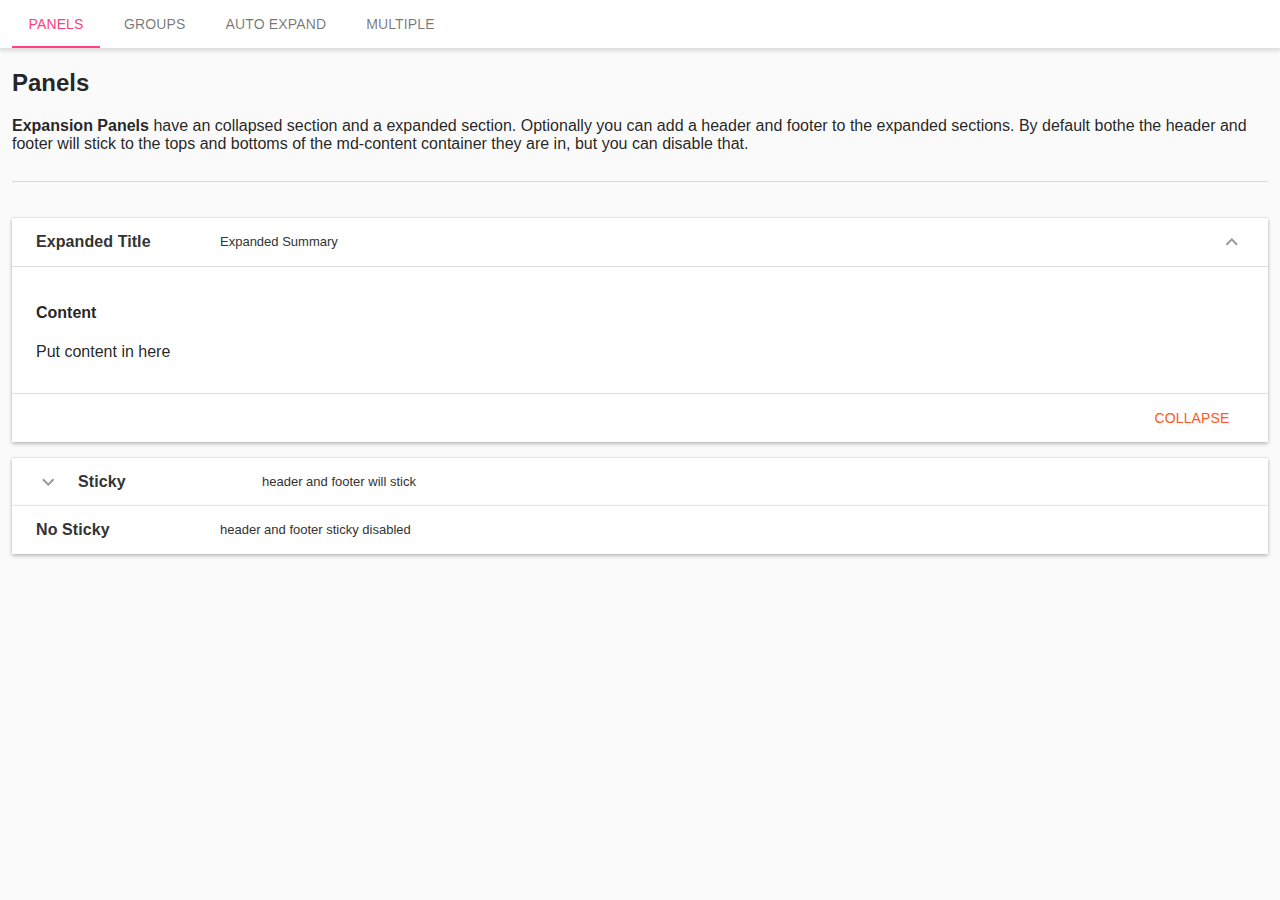
<file: bower_components/angular-material-expansion-panel/docs/index.html>
<html>
<head>
  <title>Angular Material Test</title>

  <link href="https://fonts.googleapis.com/icon?family=Material+Icons" rel="stylesheet">
  <!-- css:css -->
  <link rel="stylesheet" href="expansionPanels-theme.css">
  <link rel="stylesheet" href="expansionPanels.css">
  <link rel="stylesheet" href="style.css">
  <!-- endinject -->

  <!-- bower:css  -->
  <link rel="stylesheet" href="angular-material/angular-material.css">
  <!-- endinject -->

  <!-- bower:js  -->
  <script src="angular/angular.js"></script>
  <script src="angular-animate/angular-animate.js"></script>
  <script src="angular-messages/angular-messages.js"></script>
  <script src="angular-aria/angular-aria.js"></script>
  <script src="angular-material/angular-material.js"></script>
  <script src="angular-route/angular-route.js"></script>
  <!-- endinject -->

  <!-- scripts:js -->
  <script src="expansionPanels.js"></script>
  <script src="js/expansionPanel.directive.js"></script>
  <script src="js/expansionPanel.service.js"></script>
  <script src="js/expansionPanelCollapsed.directive.js"></script>
  <script src="js/expansionPanelExpanded.directive.js"></script>
  <script src="js/expansionPanelFooter.directive.js"></script>
  <script src="js/expansionPanelGroup.directive.js"></script>
  <script src="js/expansionPanelGroup.service.js"></script>
  <script src="js/expansionPanelHeader.directive.js"></script>
  <script src="js/expansionPanelIcon.directive.js"></script>
  <!-- endinject  -->

  <!-- appscripts:js -->
  <script src="app.js"></script>
  <script src="nav.controller.js"></script>
  <script src="pages/autoExpand/autoExpand.controller.js"></script>
  <script src="pages/group/group.controller.js"></script>
  <script src="pages/home/home.controller.js"></script>
  <script src="pages/multiple/multiple.controller.js"></script>
  <script src="pages/group/panels/templated/templated.controller.js"></script>
  <script src="pages/group/panels/one/onePanel.controller.js"></script>
  <!-- endinject  -->

</head>
<body ng-app="angularMaterialExpansionPanel" layout="row">
  <div flex role="main" tabindex="-1" layout="column">

    <div ng-controller="NavController" class="nav-bar">
      <md-nav-bar md-selected-nav-item="currentNavItem" nav-bar-aria-label="navigation links">
        <md-nav-item md-nav-href="#/" name="/">Panels</md-nav-item>
        <md-nav-item md-nav-href="#/group" name="/group">Groups</md-nav-item>
        <md-nav-item md-nav-href="#/autoexpand" name="/autoexpand">Auto Expand</md-nav-item>
        <md-nav-item md-nav-href="#/multiple" name="/multiple">Multiple</md-nav-item>
      </md-nav-bar>
    </div>

    <md-content md-scroll-y layout="column" flex>
      <div ng-view flex="noshrink" class="view-container"></div>
    </md-content>
  </div>

  <!-- <div ng-controller="NavController">
    <md-nav-bar md-selected-nav-item="currentNavItem" nav-bar-aria-label="navigation links">
      <md-nav-item md-nav-href="#/" name="/">Panels</md-nav-item>
      <md-nav-item md-nav-href="#/group" name="/group">Groups</md-nav-item>
    </md-nav-bar>
  </div>

  <md-content>
    <div ng-view></div>
  </md-content> -->

</body>
</html>
</file>
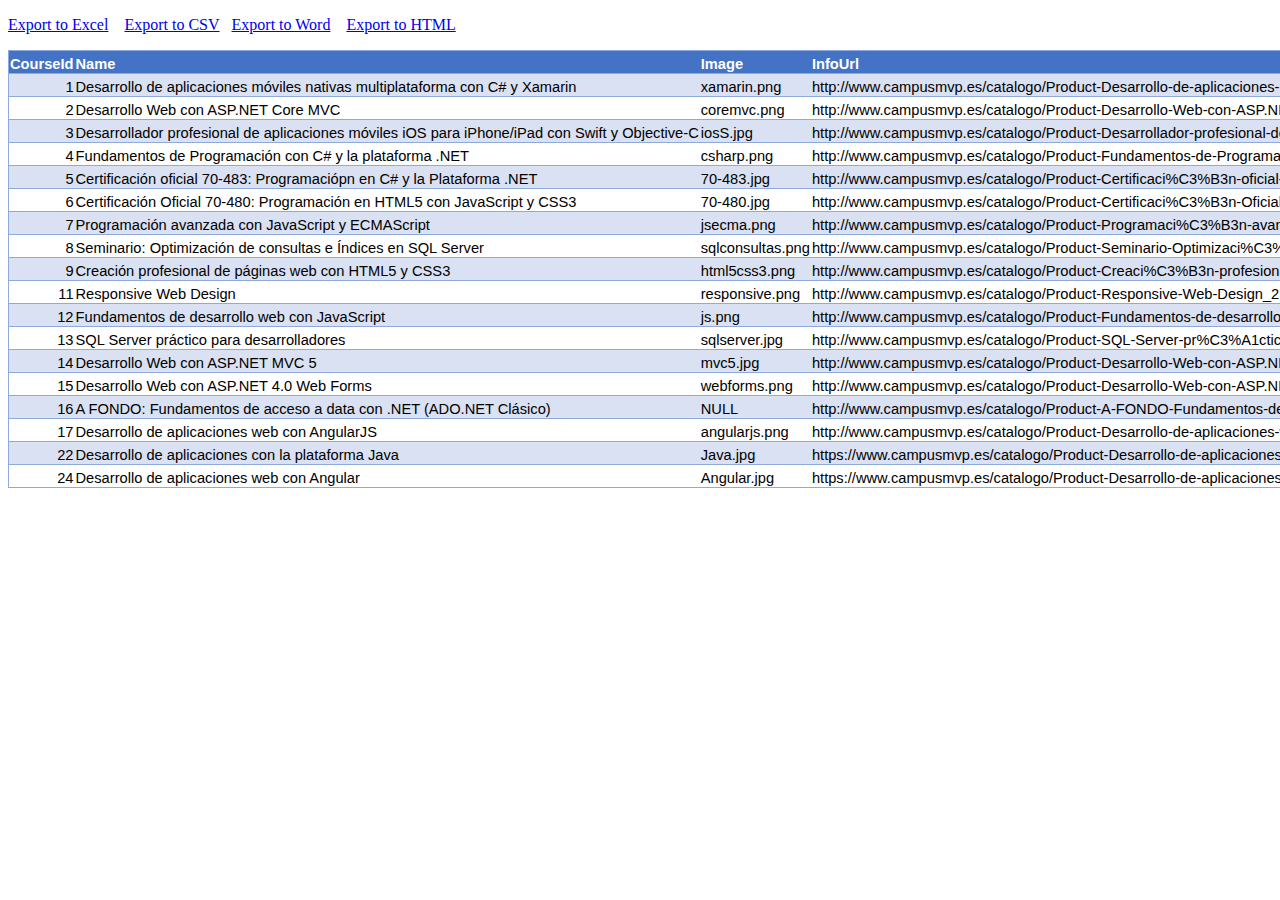
<file: bower_components/exporter.js-master/Test-Courses-Table.html>
<!doctype html>
<html lang="es">
<head>
    <meta charset="UTF-8">
    <title>Tabla de cursos para exportar</title>
	<style type="text/css">
td
	{border-style: none;
		border-color: inherit;
		border-width: medium;
		padding-top:1px;
		padding-right:1px;
		padding-left:1px;
		color:black;
		font-size:11.0pt;
		font-weight:400;
		font-style:normal;
		text-decoration:none;
		font-family:Calibri, sans-serif;
		text-align:general;
		vertical-align:bottom;
		white-space:nowrap;
	}
	</style>
	<script src="export.js"></script>
</head>
<body>
    
<p><a href="#" onclick="Exporter.export(data, 'courses.xls', 'Courses');return false;">Export to Excel</a>&nbsp;&nbsp;&nbsp;&nbsp;<a href="#" onclick="Exporter.export(data, 'courses.csv'); return false;">Export to CSV</a>&nbsp;&nbsp;&nbsp;<a href="#" onclick="Exporter.export(data, 'courses.doc'); return false;">Export to Word</a>&nbsp;&nbsp;&nbsp;&nbsp;<a href="#" onclick="Exporter.export(data, 'courses.html'); return false;">Export to HTML</a></p>
<table id="data" style="border-collapse:collapse;width:1382pt" width="1843">
	<tr height="20" style="height:15.0pt">
		<td height="20" style="width: 58pt; height: 15.0pt; color: white; font-weight: 700; border-top: .5pt solid #8EA9DB; border-right: none; border-bottom: .5pt solid #8EA9DB; border-left: .5pt solid #8EA9DB; background: #4472C4; " width="77">
		CourseId</td>
		<td style="width: 461pt; color: white; font-weight: 700; border-top: .5pt solid #8EA9DB; border-right: none; border-bottom: .5pt solid #8EA9DB; border-left: none; background: #4472C4; " width="614">
		Name</td>
		<td style="width: 83pt; color: white; font-weight: 700; border-top: .5pt solid #8EA9DB; border-right: none; border-bottom: .5pt solid #8EA9DB; border-left: none; background: #4472C4; " width="111">
		Image</td>
		<td style="width: 781pt; color: white; font-weight: 700; border-top: .5pt solid #8EA9DB; border-right: .5pt solid #8EA9DB; border-bottom: .5pt solid #8EA9DB; border-left: none; background: #4472C4; " width="1041">
		InfoUrl</td>
	</tr>
	<tr height="20" style="height:15.0pt">
		<td align="right" height="20" style="height: 15.0pt; border-top: .5pt solid #8EA9DB; border-right: none; border-bottom: .5pt solid #8EA9DB; border-left: .5pt solid #8EA9DB; background: #D9E1F2; ">
		1</td>
		<td style="border-top: .5pt solid #8EA9DB; border-right: none; border-bottom: .5pt solid #8EA9DB; border-left: none; background: #D9E1F2; ">
		Desarrollo de aplicaciones móviles nativas multiplataforma con C# y 
		Xamarin</td>
		<td style="border-top: .5pt solid #8EA9DB; border-right: none; border-bottom: .5pt solid #8EA9DB; border-left: none; background: #D9E1F2; ">
		xamarin.png</td>
		<td style="border-top: .5pt solid #8EA9DB; border-right: .5pt solid #8EA9DB; border-bottom: .5pt solid #8EA9DB; border-left: none; background: #D9E1F2; ">
		http://www.campusmvp.es/catalogo/Product-Desarrollo-de-aplicaciones-m%C3%B3viles-nativas-multiplataforma-con-C-y-Xamarin_160.aspx</td>
	</tr>
	<tr height="20" style="height:15.0pt">
		<td align="right" height="20" style="height:15.0pt;border-top:.5pt solid #8EA9DB;
  border-right:none;border-bottom:.5pt solid #8EA9DB;border-left:.5pt solid #8EA9DB">
		2</td>
		<td style="border-top:.5pt solid #8EA9DB;border-right:none;border-bottom:
  .5pt solid #8EA9DB;border-left:none">Desarrollo Web con ASP.NET Core MVC</td>
		<td style="border-top:.5pt solid #8EA9DB;border-right:none;border-bottom:
  .5pt solid #8EA9DB;border-left:none">coremvc.png</td>
		<td style="border-top:.5pt solid #8EA9DB;border-right:.5pt solid #8EA9DB;
  border-bottom:.5pt solid #8EA9DB;border-left:none">http://www.campusmvp.es/catalogo/Product-Desarrollo-Web-con-ASP.NET-Core-MVC_227.aspx</td>
	</tr>
	<tr height="20" style="height:15.0pt">
		<td align="right" height="20" style="height: 15.0pt; border-top: .5pt solid #8EA9DB; border-right: none; border-bottom: .5pt solid #8EA9DB; border-left: .5pt solid #8EA9DB; background: #D9E1F2; ">
		3</td>
		<td style="border-top: .5pt solid #8EA9DB; border-right: none; border-bottom: .5pt solid #8EA9DB; border-left: none; background: #D9E1F2; ">
		Desarrollador profesional de aplicaciones móviles iOS para iPhone/iPad 
		con Swift y Objective-C</td>
		<td style="border-top: .5pt solid #8EA9DB; border-right: none; border-bottom: .5pt solid #8EA9DB; border-left: none; background: #D9E1F2; ">
		iosS.jpg</td>
		<td style="border-top: .5pt solid #8EA9DB; border-right: .5pt solid #8EA9DB; border-bottom: .5pt solid #8EA9DB; border-left: none; background: #D9E1F2; ">
		http://www.campusmvp.es/catalogo/Product-Desarrollador-profesional-de-aplicaciones-m%C3%B3viles-iOS-para-iPhone-iPad-con-Swift-y-Objective-C_221.aspx</td>
	</tr>
	<tr height="20" style="height:15.0pt">
		<td align="right" height="20" style="height:15.0pt;border-top:.5pt solid #8EA9DB;
  border-right:none;border-bottom:.5pt solid #8EA9DB;border-left:.5pt solid #8EA9DB">
		4</td>
		<td style="border-top:.5pt solid #8EA9DB;border-right:none;border-bottom:
  .5pt solid #8EA9DB;border-left:none">Fundamentos de Programación con C# y la 
		plataforma .NET</td>
		<td style="border-top:.5pt solid #8EA9DB;border-right:none;border-bottom:
  .5pt solid #8EA9DB;border-left:none">csharp.png</td>
		<td style="border-top:.5pt solid #8EA9DB;border-right:.5pt solid #8EA9DB;
  border-bottom:.5pt solid #8EA9DB;border-left:none">http://www.campusmvp.es/catalogo/Product-Fundamentos-de-Programaci%C3%B3n-con-C-y-la-plataforma-.NET_204.aspx</td>
	</tr>
	<tr height="20" style="height:15.0pt">
		<td align="right" height="20" style="height: 15.0pt; border-top: .5pt solid #8EA9DB; border-right: none; border-bottom: .5pt solid #8EA9DB; border-left: .5pt solid #8EA9DB; background: #D9E1F2; ">
		5</td>
		<td style="border-top: .5pt solid #8EA9DB; border-right: none; border-bottom: .5pt solid #8EA9DB; border-left: none; background: #D9E1F2; ">
		Certificación oficial 70-483: Programaciópn en C# y la Plataforma .NET</td>
		<td style="border-top: .5pt solid #8EA9DB; border-right: none; border-bottom: .5pt solid #8EA9DB; border-left: none; background: #D9E1F2; ">
		70-483.jpg</td>
		<td style="border-top: .5pt solid #8EA9DB; border-right: .5pt solid #8EA9DB; border-bottom: .5pt solid #8EA9DB; border-left: none; background: #D9E1F2; ">
		http://www.campusmvp.es/catalogo/Product-Certificaci%C3%B3n-oficial-70-483-Programaci%C3%B3n-en-C-y-la-Plataforma-.NET_222.aspx</td>
	</tr>
	<tr height="20" style="height:15.0pt">
		<td align="right" height="20" style="height:15.0pt;border-top:.5pt solid #8EA9DB;
  border-right:none;border-bottom:.5pt solid #8EA9DB;border-left:.5pt solid #8EA9DB">
		6</td>
		<td style="border-top:.5pt solid #8EA9DB;border-right:none;border-bottom:
  .5pt solid #8EA9DB;border-left:none">Certificación Oficial 70-480: 
		Programación en HTML5 con JavaScript y CSS3</td>
		<td style="border-top:.5pt solid #8EA9DB;border-right:none;border-bottom:
  .5pt solid #8EA9DB;border-left:none">70-480.jpg</td>
		<td style="border-top:.5pt solid #8EA9DB;border-right:.5pt solid #8EA9DB;
  border-bottom:.5pt solid #8EA9DB;border-left:none">http://www.campusmvp.es/catalogo/Product-Certificaci%C3%B3n-Oficial-70-480-Programaci%C3%B3n-en-HTML5-con-JavaScript-y-CSS3_220.aspx</td>
	</tr>
	<tr height="20" style="height:15.0pt">
		<td align="right" height="20" style="height: 15.0pt; border-top: .5pt solid #8EA9DB; border-right: none; border-bottom: .5pt solid #8EA9DB; border-left: .5pt solid #8EA9DB; background: #D9E1F2; ">
		7</td>
		<td style="border-top: .5pt solid #8EA9DB; border-right: none; border-bottom: .5pt solid #8EA9DB; border-left: none; background: #D9E1F2; ">
		Programación avanzada con JavaScript y ECMAScript</td>
		<td style="border-top: .5pt solid #8EA9DB; border-right: none; border-bottom: .5pt solid #8EA9DB; border-left: none; background: #D9E1F2; ">
		jsecma.png</td>
		<td style="border-top: .5pt solid #8EA9DB; border-right: .5pt solid #8EA9DB; border-bottom: .5pt solid #8EA9DB; border-left: none; background: #D9E1F2; ">
		http://www.campusmvp.es/catalogo/Product-Programaci%C3%B3n-avanzada-con-JavaScript-y-ECMAScript_206.aspx</td>
	</tr>
	<tr height="20" style="height:15.0pt">
		<td align="right" height="20" style="height:15.0pt;border-top:.5pt solid #8EA9DB;
  border-right:none;border-bottom:.5pt solid #8EA9DB;border-left:.5pt solid #8EA9DB">
		8</td>
		<td style="border-top:.5pt solid #8EA9DB;border-right:none;border-bottom:
  .5pt solid #8EA9DB;border-left:none">Seminario: Optimización de consultas e 
		Índices en SQL Server</td>
		<td style="border-top:.5pt solid #8EA9DB;border-right:none;border-bottom:
  .5pt solid #8EA9DB;border-left:none">sqlconsultas.png</td>
		<td style="border-top:.5pt solid #8EA9DB;border-right:.5pt solid #8EA9DB;
  border-bottom:.5pt solid #8EA9DB;border-left:none">http://www.campusmvp.es/catalogo/Product-Seminario-Optimizaci%C3%B3n-de-consultas-e-%C3%ADndices-en-SQL-Server_214.aspx</td>
	</tr>
	<tr height="20" style="height:15.0pt">
		<td align="right" height="20" style="height: 15.0pt; border-top: .5pt solid #8EA9DB; border-right: none; border-bottom: .5pt solid #8EA9DB; border-left: .5pt solid #8EA9DB; background: #D9E1F2; ">
		9</td>
		<td style="border-top: .5pt solid #8EA9DB; border-right: none; border-bottom: .5pt solid #8EA9DB; border-left: none; background: #D9E1F2; ">
		Creación profesional de páginas web con HTML5 y CSS3</td>
		<td style="border-top: .5pt solid #8EA9DB; border-right: none; border-bottom: .5pt solid #8EA9DB; border-left: none; background: #D9E1F2; ">
		html5css3.png</td>
		<td style="border-top: .5pt solid #8EA9DB; border-right: .5pt solid #8EA9DB; border-bottom: .5pt solid #8EA9DB; border-left: none; background: #D9E1F2; ">
		http://www.campusmvp.es/catalogo/Product-Creaci%C3%B3n-profesional-de-p%C3%A1ginas-web-con-HTML5-y-CSS3_185.aspx</td>
	</tr>
	<tr height="20" style="height:15.0pt">
		<td align="right" height="20" style="height:15.0pt;border-top:.5pt solid #8EA9DB;
  border-right:none;border-bottom:.5pt solid #8EA9DB;border-left:.5pt solid #8EA9DB">
		11</td>
		<td style="border-top:.5pt solid #8EA9DB;border-right:none;border-bottom:
  .5pt solid #8EA9DB;border-left:none">Responsive Web Design</td>
		<td style="border-top:.5pt solid #8EA9DB;border-right:none;border-bottom:
  .5pt solid #8EA9DB;border-left:none">responsive.png</td>
		<td style="border-top:.5pt solid #8EA9DB;border-right:.5pt solid #8EA9DB;
  border-bottom:.5pt solid #8EA9DB;border-left:none">http://www.campusmvp.es/catalogo/Product-Responsive-Web-Design_212.aspx</td>
	</tr>
	<tr height="20" style="height:15.0pt">
		<td align="right" height="20" style="height: 15.0pt; border-top: .5pt solid #8EA9DB; border-right: none; border-bottom: .5pt solid #8EA9DB; border-left: .5pt solid #8EA9DB; background: #D9E1F2; ">
		12</td>
		<td style="border-top: .5pt solid #8EA9DB; border-right: none; border-bottom: .5pt solid #8EA9DB; border-left: none; background: #D9E1F2; ">
		Fundamentos de desarrollo web con JavaScript</td>
		<td style="border-top: .5pt solid #8EA9DB; border-right: none; border-bottom: .5pt solid #8EA9DB; border-left: none; background: #D9E1F2; ">
		js.png</td>
		<td style="border-top: .5pt solid #8EA9DB; border-right: .5pt solid #8EA9DB; border-bottom: .5pt solid #8EA9DB; border-left: none; background: #D9E1F2; ">
		http://www.campusmvp.es/catalogo/Product-Fundamentos-de-desarrollo-web-con-JavaScript_207.aspx</td>
	</tr>
	<tr height="20" style="height:15.0pt">
		<td align="right" height="20" style="height:15.0pt;border-top:.5pt solid #8EA9DB;
  border-right:none;border-bottom:.5pt solid #8EA9DB;border-left:.5pt solid #8EA9DB">
		13</td>
		<td style="border-top:.5pt solid #8EA9DB;border-right:none;border-bottom:
  .5pt solid #8EA9DB;border-left:none">SQL Server práctico para desarrolladores</td>
		<td style="border-top:.5pt solid #8EA9DB;border-right:none;border-bottom:
  .5pt solid #8EA9DB;border-left:none">sqlserver.jpg</td>
		<td style="border-top:.5pt solid #8EA9DB;border-right:.5pt solid #8EA9DB;
  border-bottom:.5pt solid #8EA9DB;border-left:none">http://www.campusmvp.es/catalogo/Product-SQL-Server-pr%C3%A1ctico-para-desarrolladores_165.aspx</td>
	</tr>
	<tr height="20" style="height:15.0pt">
		<td align="right" height="20" style="height: 15.0pt; border-top: .5pt solid #8EA9DB; border-right: none; border-bottom: .5pt solid #8EA9DB; border-left: .5pt solid #8EA9DB; background: #D9E1F2; ">
		14</td>
		<td style="border-top: .5pt solid #8EA9DB; border-right: none; border-bottom: .5pt solid #8EA9DB; border-left: none; background: #D9E1F2; ">
		Desarrollo Web con ASP.NET MVC 5</td>
		<td style="border-top: .5pt solid #8EA9DB; border-right: none; border-bottom: .5pt solid #8EA9DB; border-left: none; background: #D9E1F2; ">
		mvc5.jpg</td>
		<td style="border-top: .5pt solid #8EA9DB; border-right: .5pt solid #8EA9DB; border-bottom: .5pt solid #8EA9DB; border-left: none; background: #D9E1F2; ">
		http://www.campusmvp.es/catalogo/Product-Desarrollo-Web-con-ASP.NET-MVC-5_92.aspx</td>
	</tr>
	<tr height="20" style="height:15.0pt">
		<td align="right" height="20" style="height:15.0pt;border-top:.5pt solid #8EA9DB;
  border-right:none;border-bottom:.5pt solid #8EA9DB;border-left:.5pt solid #8EA9DB">
		15</td>
		<td style="border-top:.5pt solid #8EA9DB;border-right:none;border-bottom:
  .5pt solid #8EA9DB;border-left:none">Desarrollo Web con ASP.NET 4.0 Web Forms</td>
		<td style="border-top:.5pt solid #8EA9DB;border-right:none;border-bottom:
  .5pt solid #8EA9DB;border-left:none">webforms.png</td>
		<td style="border-top:.5pt solid #8EA9DB;border-right:.5pt solid #8EA9DB;
  border-bottom:.5pt solid #8EA9DB;border-left:none">http://www.campusmvp.es/catalogo/Product-Desarrollo-Web-con-ASP.NET-4.0-Web-Forms_101.aspx</td>
	</tr>
	<tr height="20" style="height:15.0pt">
		<td align="right" height="20" style="height: 15.0pt; border-top: .5pt solid #8EA9DB; border-right: none; border-bottom: .5pt solid #8EA9DB; border-left: .5pt solid #8EA9DB; background: #D9E1F2; ">
		16</td>
		<td style="border-top: .5pt solid #8EA9DB; border-right: none; border-bottom: .5pt solid #8EA9DB; border-left: none; background: #D9E1F2; ">
		A FONDO: Fundamentos de acceso a data con .NET (ADO.NET Clásico)</td>
		<td style="border-top: .5pt solid #8EA9DB; border-right: none; border-bottom: .5pt solid #8EA9DB; border-left: none; background: #D9E1F2; ">
		NULL</td>
		<td style="border-top: .5pt solid #8EA9DB; border-right: .5pt solid #8EA9DB; border-bottom: .5pt solid #8EA9DB; border-left: none; background: #D9E1F2; ">
		http://www.campusmvp.es/catalogo/Product-A-FONDO-Fundamentos-de-acceso-a-data-con-.NET-(ADO.NET-Cl%C3%A1sico)_192.aspx</td>
	</tr>
	<tr height="20" style="height:15.0pt">
		<td align="right" height="20" style="height:15.0pt;border-top:.5pt solid #8EA9DB;
  border-right:none;border-bottom:.5pt solid #8EA9DB;border-left:.5pt solid #8EA9DB">
		17</td>
		<td style="border-top:.5pt solid #8EA9DB;border-right:none;border-bottom:
  .5pt solid #8EA9DB;border-left:none">Desarrollo de aplicaciones web con 
		AngularJS</td>
		<td style="border-top:.5pt solid #8EA9DB;border-right:none;border-bottom:
  .5pt solid #8EA9DB;border-left:none">angularjs.png</td>
		<td style="border-top:.5pt solid #8EA9DB;border-right:.5pt solid #8EA9DB;
  border-bottom:.5pt solid #8EA9DB;border-left:none">http://www.campusmvp.es/catalogo/Product-Desarrollo-de-aplicaciones-web-con-AngularJS_200.aspx</td>
	</tr>
	<tr height="20" style="height:15.0pt">
		<td align="right" height="20" style="height: 15.0pt; border-top: .5pt solid #8EA9DB; border-right: none; border-bottom: .5pt solid #8EA9DB; border-left: .5pt solid #8EA9DB; background: #D9E1F2; ">
		22</td>
		<td style="border-top: .5pt solid #8EA9DB; border-right: none; border-bottom: .5pt solid #8EA9DB; border-left: none; background: #D9E1F2; ">
		Desarrollo de aplicaciones con la plataforma Java</td>
		<td style="border-top: .5pt solid #8EA9DB; border-right: none; border-bottom: .5pt solid #8EA9DB; border-left: none; background: #D9E1F2; ">
		Java.jpg</td>
		<td style="border-top: .5pt solid #8EA9DB; border-right: .5pt solid #8EA9DB; border-bottom: .5pt solid #8EA9DB; border-left: none; background: #D9E1F2; ">
		https://www.campusmvp.es/catalogo/Product-Desarrollo-de-aplicaciones-con-la-plataforma-Java_231.aspx</td>
	</tr>
	<tr height="20" style="height:15.0pt">
		<td align="right" height="20" style="height:15.0pt;border-top:.5pt solid #8EA9DB;
  border-right:none;border-bottom:.5pt solid #8EA9DB;border-left:.5pt solid #8EA9DB">
		24</td>
		<td style="border-top:.5pt solid #8EA9DB;border-right:none;border-bottom:
  .5pt solid #8EA9DB;border-left:none">Desarrollo de aplicaciones web con 
		Angular<span>&nbsp;</span></td>
		<td style="border-top:.5pt solid #8EA9DB;border-right:none;border-bottom:
  .5pt solid #8EA9DB;border-left:none">Angular.jpg</td>
		<td style="border-top:.5pt solid #8EA9DB;border-right:.5pt solid #8EA9DB;
  border-bottom:.5pt solid #8EA9DB;border-left:none">https://www.campusmvp.es/catalogo/Product-Desarrollo-de-aplicaciones-web-con-Angular_232.aspx</td>
	</tr>
</table>
    
</body>
</html>
</file>
<file: bower_components/angular-material-expansion-panel/docs/expansionPanels-theme.css>
md-expansion-panel {
  background: #FFF; }
  md-expansion-panel md-expansion-panel-collapsed,
  md-expansion-panel .md-expansion-panel-footer-container,
  md-expansion-panel .md-expansion-panel-header-container {
    background: #FFF; }
    md-expansion-panel md-expansion-panel-collapsed .md-title,
    md-expansion-panel md-expansion-panel-collapsed .md-summary,
    md-expansion-panel .md-expansion-panel-footer-container .md-title,
    md-expansion-panel .md-expansion-panel-footer-container .md-summary,
    md-expansion-panel .md-expansion-panel-header-container .md-title,
    md-expansion-panel .md-expansion-panel-header-container .md-summary {
      color: #333; }
  md-expansion-panel md-expansion-panel-footer .md-expansion-panel-footer-container,
  md-expansion-panel md-expansion-panel-header .md-expansion-panel-header-container {
    border-color: #DDD; }
  md-expansion-panel .md-expansion-panel-icon svg {
    fill: #999; }
  md-expansion-panel[disabled] md-expansion-panel-collapsed {
    color: #DDD; }
  md-expansion-panel:not(.md-open):not([disabled]):focus,
  md-expansion-panel:not(.md-open):not([disabled]):focus md-expansion-panel-collapsed {
    background: #EEE; }
</file>
<file: bower_components/angular-material-expansion-panel/docs/expansionPanels.css>
.layout-padding > md-expansion-panel-group {
  padding: 0; }

/* --- Expansion Panel --- */
md-expansion-panel {
  display: block;
  position: relative;
  outline: none;
  margin-top: 0;
  margin-bottom: 0;
  padding: 0;
  box-shadow: 0 -1px 0 #e5e5e5, 0 0 2px rgba(0, 0, 0, 0.12), 0 2px 4px rgba(0, 0, 0, 0.24); }
  md-expansion-panel.md-open {
    margin-top: 16px;
    margin-bottom: 16px; }
    md-expansion-panel.md-open:first-of-type {
      margin-top: 0; }
  md-expansion-panel.md-close {
    overflow: hidden; }
  md-expansion-panel:not(.md-no-animation).md-open {
    -webkit-transition: margin-top 0.12s cubic-bezier(0.25, 0.8, 0.25, 1), margin-bottom 0.12s cubic-bezier(0.25, 0.8, 0.25, 1);
    transition: margin-top 0.12s cubic-bezier(0.25, 0.8, 0.25, 1), margin-bottom 0.12s cubic-bezier(0.25, 0.8, 0.25, 1); }
  md-expansion-panel:not(.md-no-animation).md-close {
    -webkit-transition: margin-top 0.08s cubic-bezier(0.25, 0.8, 0.25, 1), margin-bottom 0.08s cubic-bezier(0.25, 0.8, 0.25, 1);
    transition: margin-top 0.08s cubic-bezier(0.25, 0.8, 0.25, 1), margin-bottom 0.08s cubic-bezier(0.25, 0.8, 0.25, 1); }

md-expansion-panel-collapsed .md-title,
md-expansion-panel-header .md-title {
  -webkit-box-flex: 1;
      -ms-flex: 1;
          flex: 1;
  font-size: 16px;
  font-weight: 600;
  min-width: 80px;
  max-width: 184px;
  overflow: hidden;
  text-overflow: ellipsis;
  text-align: left;
  white-space: nowrap; }

md-expansion-panel-collapsed .md-summary,
md-expansion-panel-header .md-summary {
  -webkit-box-flex: 1;
      -ms-flex: 1;
          flex: 1;
  font-size: 13px;
  overflow: hidden;
  text-overflow: ellipsis;
  text-align: left;
  white-space: nowrap; }

/* --- Expansion Panel Collapsed ---- */
md-expansion-panel md-expansion-panel-collapsed {
  display: -webkit-box;
  display: -ms-flexbox;
  display: flex;
  min-height: 48px;
  line-height: 48px;
  padding: 0 24px;
  opacity: 1;
  z-index: 2;
  box-sizing: border-box; }
  md-expansion-panel md-expansion-panel-collapsed.md-absolute {
    position: absolute; }
  md-expansion-panel md-expansion-panel-collapsed.md-hide {
    opacity: 0; }

md-expansion-panel:not(.md-no-animation) md-expansion-panel-collapsed.md-show {
  -webkit-transition: opacity 0.03s linear;
  transition: opacity 0.03s linear; }

md-expansion-panel:not(.md-no-animation) md-expansion-panel-collapsed.md-hide {
  -webkit-transition: opacity 0.1s cubic-bezier(0.25, 0.8, 0.25, 1);
  transition: opacity 0.1s cubic-bezier(0.25, 0.8, 0.25, 1); }

/* --- Expansion Panel Expanded --- */
md-expansion-panel md-expansion-panel-expanded {
  display: none;
  min-height: 48px; }
  md-expansion-panel md-expansion-panel-expanded.md-show, md-expansion-panel md-expansion-panel-expanded.md-hide {
    display: block; }
  md-expansion-panel md-expansion-panel-expanded.md-scroll-y {
    overflow-y: auto; }
  md-expansion-panel md-expansion-panel-expanded.md-overflow {
    overflow: hidden; }
  md-expansion-panel md-expansion-panel-expanded md-expansion-panel-content {
    display: block;
    padding: 16px 24px; }

md-expansion-panel:not(.md-no-animation) md-expansion-panel-expanded.md-show {
  -webkit-transition: max-height 0.12s cubic-bezier(0.25, 0.8, 0.25, 1), opacity 0.12s cubic-bezier(0.25, 0.8, 0.25, 1);
  transition: max-height 0.12s cubic-bezier(0.25, 0.8, 0.25, 1), opacity 0.12s cubic-bezier(0.25, 0.8, 0.25, 1); }

md-expansion-panel:not(.md-no-animation) md-expansion-panel-expanded.md-hide {
  -webkit-transition: max-height 0.06s cubic-bezier(0.25, 0.8, 0.25, 1), opacity 0.06s cubic-bezier(0.25, 0.8, 0.25, 1);
  transition: max-height 0.06s cubic-bezier(0.25, 0.8, 0.25, 1), opacity 0.06s cubic-bezier(0.25, 0.8, 0.25, 1); }

/* --- Expansion Panel Header --- */
md-expansion-panel-header {
  display: block;
  position: relative;
  outline: none; }
  md-expansion-panel-header .md-expansion-panel-header-container {
    display: -webkit-box;
    display: -ms-flexbox;
    display: flex;
    min-height: 48px;
    line-height: 48px;
    padding: 0 24px;
    box-sizing: border-box;
    border-bottom: 1px solid;
    -webkit-box-align: center;
        -ms-flex-align: center;
            align-items: center; }
  md-expansion-panel-header.md-stick .md-expansion-panel-header-container {
    position: fixed;
    z-index: 2;
    -webkit-animation: panelBodyHeaderStickyHoverIn 0.3s ease-out both;
            animation: panelBodyHeaderStickyHoverIn 0.3s ease-out both; }
  md-expansion-panel-header.md-no-stick .md-expansion-panel-header-container {
    -webkit-animation: panelBodyHeaderStickyHoverOut 0.3s ease-out both;
            animation: panelBodyHeaderStickyHoverOut 0.3s ease-out both; }

/* --- Expansion Panel Footer --- */
md-expansion-panel-footer {
  display: block;
  position: relative; }
  md-expansion-panel-footer.md-show, md-expansion-panel-footer.md-hide {
    display: block; }
  md-expansion-panel-footer .md-expansion-panel-footer-container {
    display: -webkit-box;
    display: -ms-flexbox;
    display: flex;
    min-height: 48px;
    line-height: 48px;
    padding: 0 24px;
    border-top: 1px solid;
    box-sizing: border-box; }
  md-expansion-panel-footer.md-stick .md-expansion-panel-footer-container {
    position: fixed;
    z-index: 2; }

/* --- expand icon --- */
md-expansion-panel:not(.md-no-animation) .md-expansion-panel-icon {
  -webkit-transition: -webkit-transform 0.6s cubic-bezier(0.25, 0.8, 0.25, 1);
  transition: -webkit-transform 0.6s cubic-bezier(0.25, 0.8, 0.25, 1);
  transition: transform 0.6s cubic-bezier(0.25, 0.8, 0.25, 1);
  transition: transform 0.6s cubic-bezier(0.25, 0.8, 0.25, 1), -webkit-transform 0.6s cubic-bezier(0.25, 0.8, 0.25, 1); }

md-expansion-panel .md-expansion-panel-icon {
  -webkit-transform: rotate(90deg);
          transform: rotate(90deg); }
  md-expansion-panel .md-expansion-panel-icon:first-child {
    margin-right: 18px; }

md-expansion-panel.md-open > md-expansion-panel-expanded > md-expansion-panel-header .md-expansion-panel-header-container .md-expansion-panel-icon {
  -webkit-transform: rotate(-90deg);
          transform: rotate(-90deg); }

md-expansion-panel.md-open > md-expansion-panel.md-open > md-expansion-panel-collapsed .md-expansion-panel-icon {
  -webkit-transform: rotate(-90deg);
          transform: rotate(-90deg); }

@-webkit-keyframes panelBodyHeaderStickyHoverIn {
  0% {
    box-shadow: 0 0 0 0 transparent; }
  100% {
    box-shadow: 0px 2px 4px 0 rgba(0, 0, 0, 0.16); } }

@keyframes panelBodyHeaderStickyHoverIn {
  0% {
    box-shadow: 0 0 0 0 transparent; }
  100% {
    box-shadow: 0px 2px 4px 0 rgba(0, 0, 0, 0.16); } }

@-webkit-keyframes panelBodyHeaderStickyHoverOut {
  0% {
    box-shadow: 0px 2px 4px 0 rgba(0, 0, 0, 0.16); }
  100% {
    box-shadow: 0 0 0 0 transparent; } }

@keyframes panelBodyHeaderStickyHoverOut {
  0% {
    box-shadow: 0px 2px 4px 0 rgba(0, 0, 0, 0.16); }
  100% {
    box-shadow: 0 0 0 0 transparent; } }
</file>
<file: bower_components/angular-material-expansion-panel/docs/style.css>
body {
  overflow: hidden;
  max-width: 100%;
  max-height: 100%; }

.view-container {
  padding-left: 12px;
  padding-right: 12px; }

.nav-bar {
  box-shadow: 0 2px 4px rgba(0, 0, 0, 0.12);
  background: #FFF;
  z-index: 9; }
</file>
